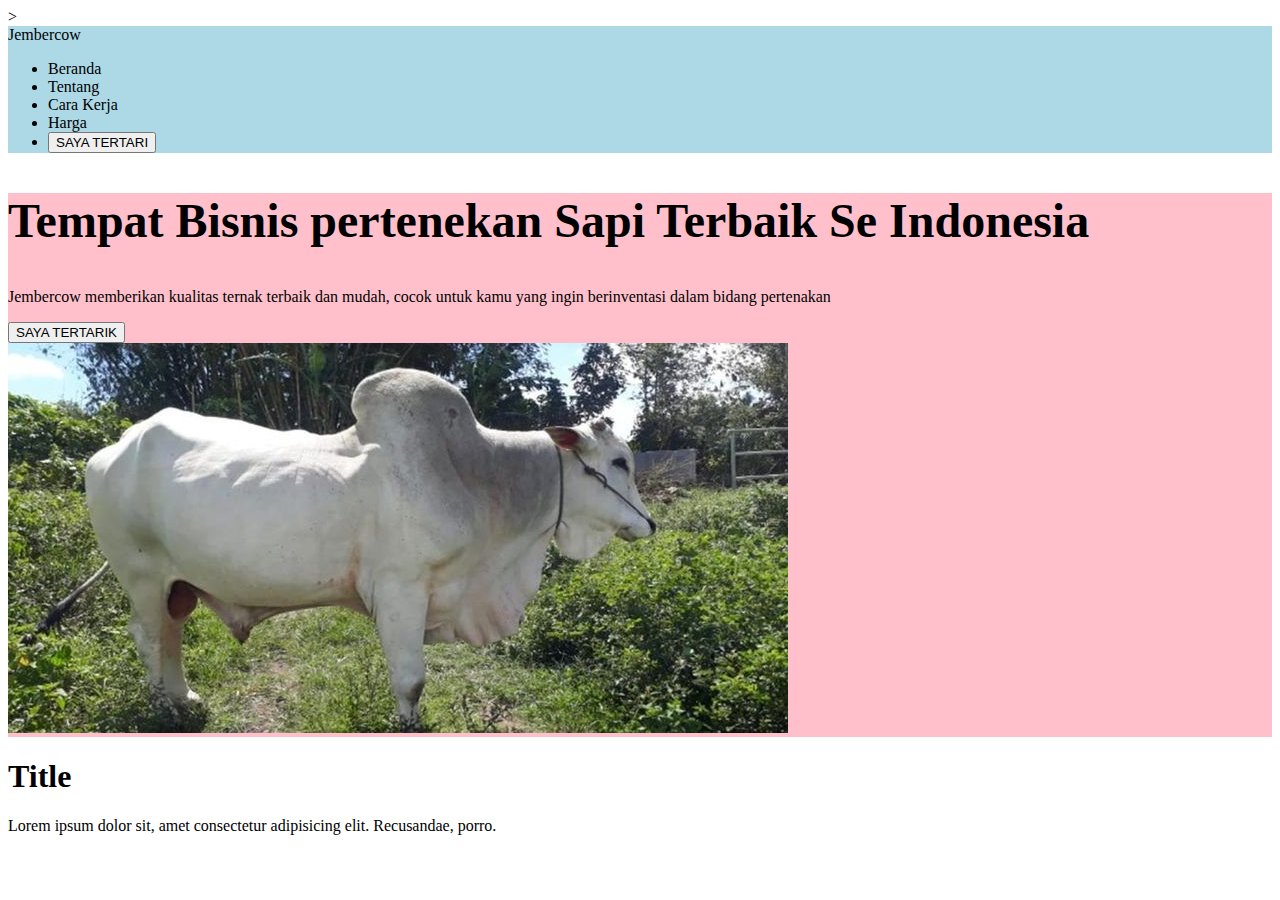
<file: index.html>
<!DOCTYPE html>
<html lang="en">

    <head> 
        <meta charset="UTF-8">
        <meta name="viewport" content="width=device-width, initial-scale=1.0">
        <title>Document</title>
        <link rel="stylesheet" href="stylesheet.css">
        <style>
            /* section#section1 {
                background-color: red;
            } */

            .background-pink {
                background-color: pink;
            }
        </style>>
    </head> 

    <body>

        <!-- Heading 1 ~ 6 -->
        <!-- <h1>Heading 1</h1>
        <h2>Heading 2</h2>
        <h3>Heading 3</h3>
        <h4>Heading 4</h4>
        <h5>Heading 5</h5>
        <h6>Heading 6</h6> -->
        <!-- End of Heading 1 ~ 6 -->
        
        
        <!-- <h1>My App</h1>
        <h6>This My app</h6>
        
        <p>Lorem ipsum dolor sit, amet consectetur adipisicing elit. Recusandae, porro.</p>
        
        <div>Lorem ipsum dolor sit amet.</div>
        
        <img src="https://i.pinimg.com/736x/23/2a/da/232ada0f55718621c64f325a972f59fe.jpg" alt="Gambar Tyler joseph" width="100px"> -->

        <!-- navigasi -->
        <!-- Inline styling -->
        <nav style="background-color: lightblue;">
            <div>Jembercow</div>
            <ul>
                <li>Beranda</li>
                <li>Tentang</li>
                <li>Cara Kerja</li>
                <li>Harga</li>
                <li>
                    <button>SAYA TERTARI</button>
                </li>
            </ul>
        </nav>

        <section class="background-pink">
            <!-- ubah font size h2 : 36px -->
            <h2>Tempat Bisnis pertenekan Sapi Terbaik Se Indonesia</h2>
            <p>Jembercow memberikan kualitas ternak terbaik dan mudah, cocok untuk kamu yang ingin berinventasi dalam bidang pertenakan</p>
            <button>SAYA TERTARIK</button>
            <br>
            <img src="img/sapi.jpg" alt="">
        </section>

        <!-- buat tag div yg isi h1{Title}, p{lorem10} -->
        <div class="baru">
            <h1>Title</h1>
            <p>Lorem ipsum dolor sit, amet consectetur adipisicing elit. Recusandae, porro.</p>
        </div>
        


    </body>

</html>
</file>
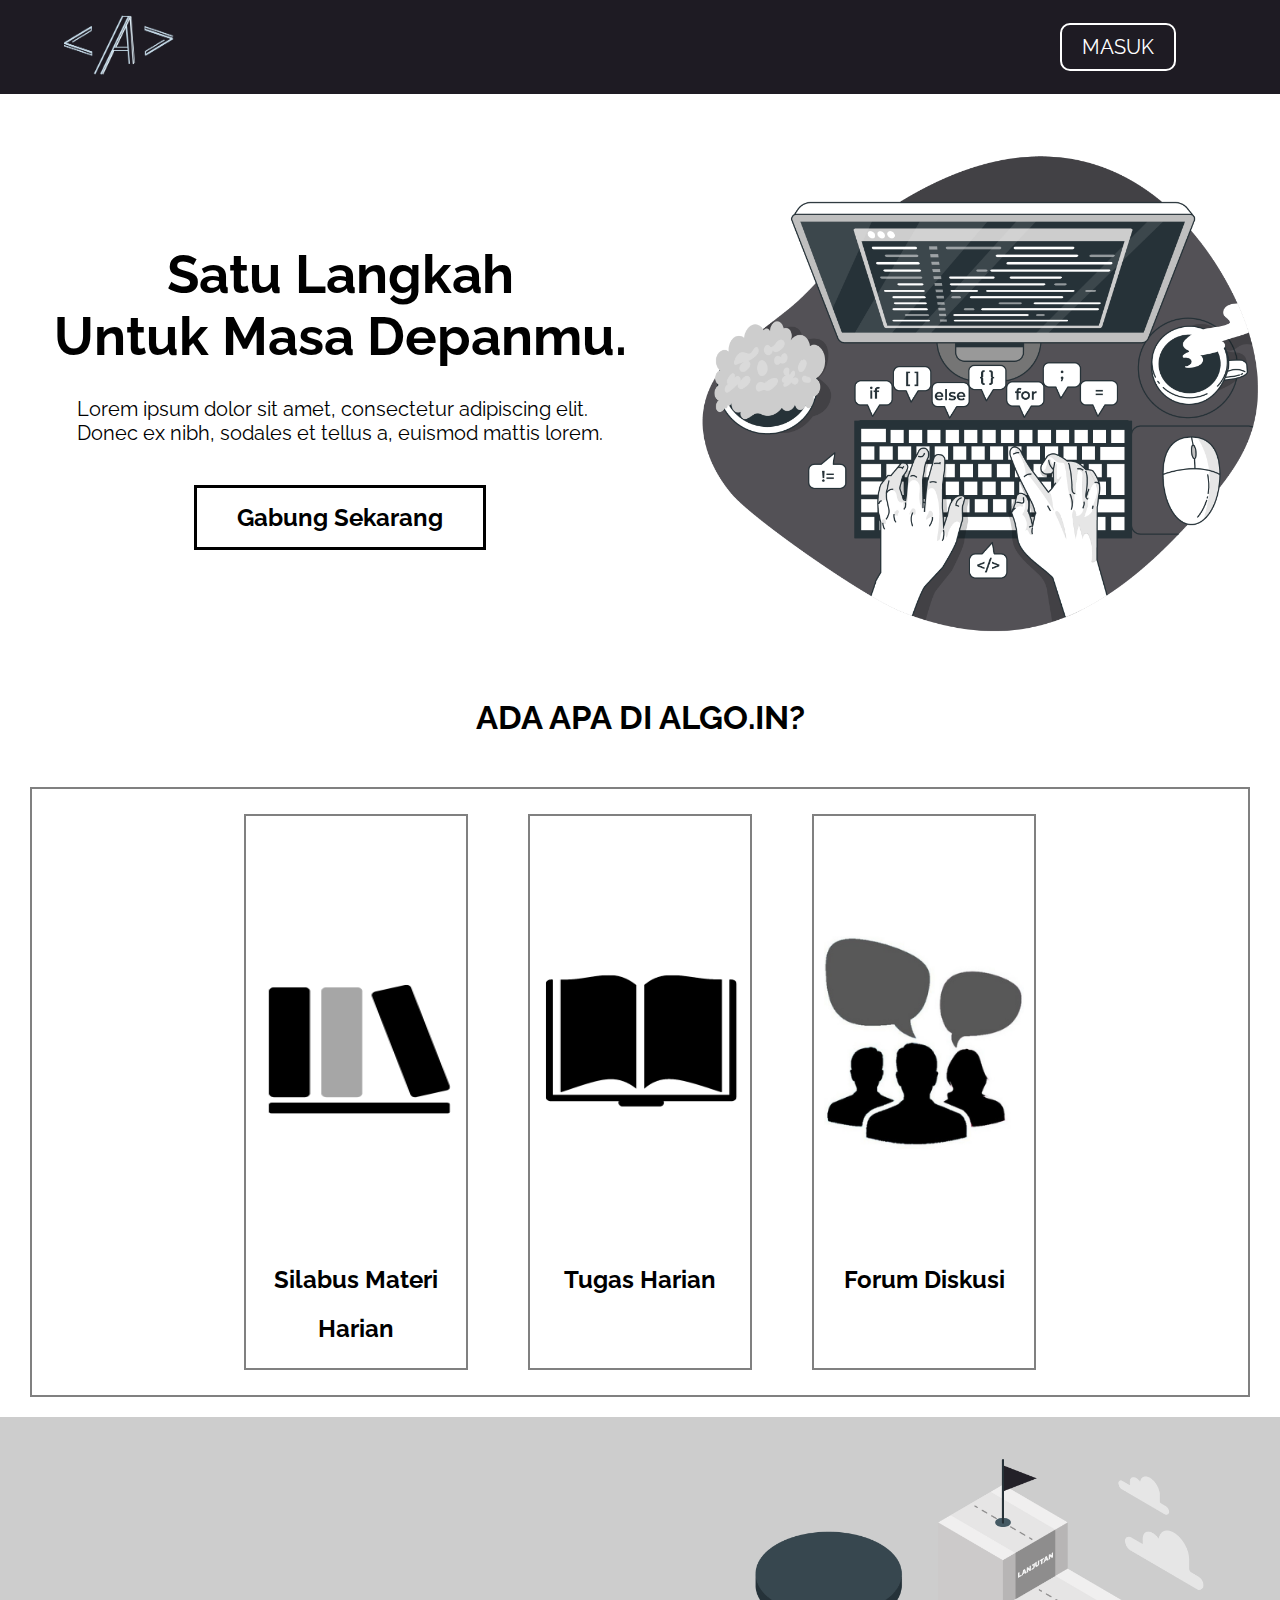
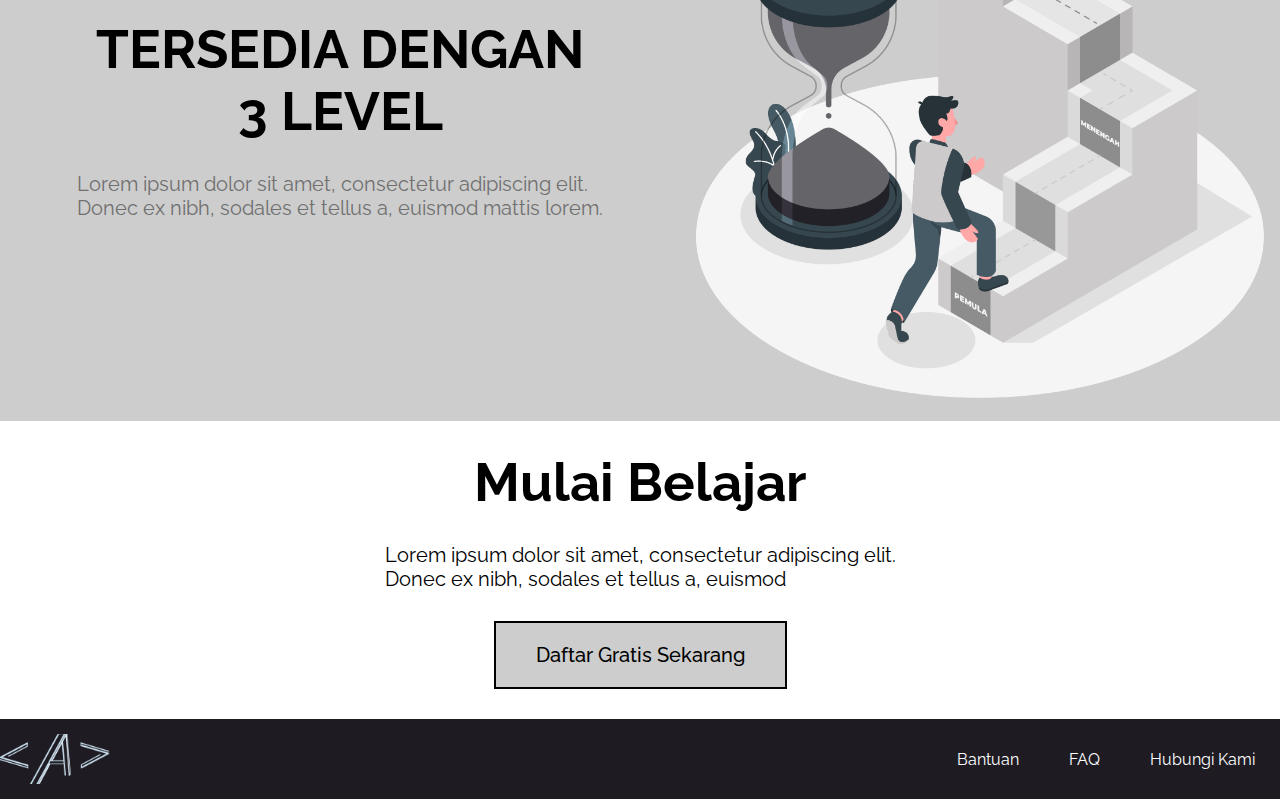
<file: halaman-utama-login.html>
<!DOCTYPE html>
<html lang="en">

<head>
    <meta charset="UTF-8">
    <meta name="viewport" content="width=device-width, initial-scale=1.0">
    <title>Halaman Utama</title>
    <link rel="stylesheet" href="css/stylesheet.css">
</head>

<body>

    <div class="nav-menu-utama">
        <div class="nav-menu-utama-box">
            <div class="nav-utama-logo">
                <img src="img/logoalgoin.png" width="110" height="60">
            </div>
            <div class="nav-utama-tombol-container">
                <button data-toggle="modal-login" class="nav-utama-tombol">MASUK</button>
                <span class="nav-utama-jarak"></span>
            </div>
        </div>
    </div>

    <div class="halaman-utama-container">
        <div class="halaman-utama-atas-bawah">
            <div class="halaman-utama-atas-bawah-kiri">
                <div class="halaman-utama-atas-bawah-kiri-judul">
                    Satu Langkah
                </div>
                <div class="halaman-utama-atas-bawah-kiri-judul">
                    Untuk Masa Depanmu.
                </div>
                <div class="halaman-utama-atas-bawah-kiri-text">
                    Lorem ipsum dolor sit amet, consectetur adipiscing elit. <br>
                    Donec ex nibh, sodales et tellus a, euismod mattis lorem.
                </div>
                <div class="halaman-utama-atas-bawah-kiri-tombol-container">
                    <button class="halaman-utama-atas-bawah-kiri-tombol">Gabung Sekarang</button>
                </div>
            </div>
            <div class="halaman-utama-atas-bawah-kanan">
                <img src="img/halaman utama 1.png" width="600" height="600">
            </div>
        </div>
        <div class="halaman-utama-atas-bawah-footer">
            ADA APA DI ALGO.IN?
        </div>

        <div class="halaman-utama-tengah-container">
            <div class="halaman-utama-tengah">
                <div class="halaman-utama-tengah-container">
                    <div class="halaman-utama-tengah-container-image">
                        <img src="img/icon1.png" width="200" height="400">
                    </div>
                    <div class="halaman-utama-tengah-container-text">
                        Silabus Materi
                    </div>
                    <div class="halaman-utama-tengah-container-text">
                        Harian
                    </div>
                </div>
                <div class="halaman-utama-tengah-container">
                    <div class="halaman-utama-tengah-container-image">
                        <img src="img/icon2.png" width="200" height="400">
                    </div>
                    <div class="halaman-utama-tengah-container-text">
                        Tugas Harian <br>
                    </div>
                </div>
                <div class="halaman-utama-tengah-container">
                    <div class="halaman-utama-tengah-container-image">
                        <img src="img/icon3.png" width="200" height="400">
                    </div>
                    <div class="halaman-utama-tengah-container-text">
                        Forum Diskusi <br>
                    </div>
                </div>
            </div>
        </div>
        <div class="halaman-utama-bawah">
            <div class="halaman-utama-atas-bawah-kiri">
                <div class="halaman-utama-atas-bawah-kiri-judul">
                    TERSEDIA DENGAN
                </div>
                <div class="halaman-utama-atas-bawah-kiri-judul">
                    3 LEVEL
                </div>
                <div class="halaman-utama-atas-bawah-kiri-tulisan2">
                    Lorem ipsum dolor sit amet, consectetur adipiscing elit. <br>
                    Donec ex nibh, sodales et tellus a, euismod mattis lorem.
                </div>
            </div>
            <div class="halaman-utama-atas-bawah-kanan">
                <img src="img/level2-01.png" width="600" height="600">
            </div>
        </div>
        <div class="halaman-utama-gabung">
            <div class="halaman-utama-gabung-tulisan">
                Mulai Belajar
            </div>
            <div class="halaman-utama-gabung-tulisan2">
                Lorem ipsum dolor sit amet, consectetur adipiscing elit. <br>
                Donec ex nibh, sodales et tellus a, euismod 
            </div>
            <div class="halaman-utama-gabung-tombol-container">
                <button class="halaman-utama-gabung-tombol">Daftar Gratis Sekarang</button>
            </div>
        </div>
    </div>

    <div class="footer">
        <div class="footer-logo"></div>
        <ul class="footer-menu">
            <li class="footer-menu-list"><a href="#">Bantuan</a></li>
            <li class="footer-menu-list"><a href="#">FAQ</a></li>
            <li class="footer-menu-list"><a href="#">Hubungi Kami</a></li>
        </ul>
    </div>

    <div class="cover">
        <div class="cover-verdict">

        </div>
        <div class="cover-container">
            <div class="cover-container-title">
                MASUK
            </div>
            <form method="POST" name="form-login">
                <label for="username" class="cover-container-label">Email/Username</label> <br>
                <input type="text" name='username' id='username' class="cover-container-input"> <br>
                <label for="password" class="cover-container-label">Kata Sandi</label> <br>
                <input type="password" name='password' id='password' class="cover-container-input">
                <div class="cover-container-lupa-password">
                    <a href="#">Lupa kata sandi?</a>
                </div>
                <div class="cover-button-container">
                    <a href="halaman-akun.html"><input type="submit" value="MASUK" class="cover-container-tombol-login"></a>
                </div>
            </form>
        </div>
    </div>

    <script src="js/halamanutama.js"></script>
</body>

</html>
</file>
<file: stylesheet.css>
.background-pink h2 {
    font-size: 36pt;
}
</file>
<file: css/stylesheet.css>
@import url('https://fonts.googleapis.com/css2?family=Raleway:ital,wght@0,100;0,200;0,300;0,400;0,500;0,600;0,700;0,800;0,900;1,100;1,200;1,300;1,400;1,500;1,600;1,700;1,800;1,900&display=swap');

:root {
    --ungutua: #1E1B23;
    --abu2: #CDCDCD;
    --merahtua: #9D0F0D;
    --abumuda: 	#E5E5E5;
}

* {
    padding: 0;
    margin: 0;
    font-family: 'Raleway', sans-serif;
}

a {
    text-decoration: none;
    color: black;
}

li a {
    text-decoration: none;
    color: white;
}

li a:visited {
    color: white;
}

/* Header */

.navbar {
    position: absolute;
    color: white;
    width: 100%;
    background-color: var(--ungutua);
    justify-content: space-between;
    display: flex;
    padding-top: 15px;
    padding-bottom: 15px;
}

.navbar-kiri {
    display: flex;
    align-items: center;
}

.navbar-kanan {
    display: flex;
    align-items: center;
    padding-right: 80px;
}

.navbar-logo {
    background-image: url("../img/logoalgoin.png");
    background-position: center;
    background-size: cover;
    width: 110px;
    height: 50px;
}

.navbar-menu-list {
    list-style-type: none;
    text-decoration: none;
    display: flex;
    margin-left: 20px;
}

li>a {
    padding: 0px 10px;
}

.navbar-segitiga {
    background-image: url('../img/navbar-triangle-down.png');
    background-position: center;
    background-size: cover;
    width: 10px;
    height: 7px;
    margin-left: 10px;
}


/* Footer */

.footer {
    padding: 15px 0px 15px 0px;
    color: white;
    width: 100%;
    background-color: var(--ungutua);
    justify-content: space-between;
    display: flex;
    align-items: center;
    position: absolute;
}

.footer-logo {
    background-image: url('../img/logoalgoin.png');
    background-position: center;
    background-size: cover;
    width: 110px;
    height: 50px;
}

.footer-menu {
    display: flex;
}

.footer-menu-list {
    list-style-type: none;
    color: white;
    margin: 0px 15px;
}

/* Halaman Utama */

.halaman-utama-atas-bawah {
    display: flex;
}

.halaman-utama-atas-bawah-kiri {
    width: 60%;
    display: flex;
    flex-direction: column;
    align-items: center;
    justify-content: center;
}

.halaman-utama-atas-bawah-kiri-judul {
    font-weight: 700;
    font-size: 40pt;
}

.halaman-utama-atas-bawah-kiri-text {
    margin-top: 30px;
    font-size: 15pt;
}

.halaman-utama-atas-bawah-kiri-tombol-container {
    margin-top: 40px;
}

.halaman-utama-atas-bawah-kiri-tombol {
    font-size: 18pt;
    font-weight: 700;
    border: 3px solid black;
    padding: 15px 40px;
    background-color: white;

}

.halaman-utama-atas-bawah-footer {
    display: flex;
    justify-content: center;
    font-size: 25pt;
    font-weight: 700;
    margin-bottom: 50px;
}

.halaman-utama-tengah-container-utama {
    display: flex;
    justify-content: center;
}

.halaman-utama-tengah {
    display: flex;
}

.halaman-utama-tengah-container {
    display: flex;
    flex-direction: column;
    align-items: center;
    border: 2px solid grey;
    margin: 20px 30px;
    padding: 5px 10px;
}

.halaman-utama-tengah-container-image {
    margin: 20px 0px;
}

.halaman-utama-tengah-container-text {
    font-size: 18pt;
    font-weight: 700;
    padding-bottom: 20px;
}

.halaman-utama-bawah {
    display: flex;
    background-color: #CDCDCD;
}

.halaman-utama-atas-bawah-kiri-tulisan2 {
    margin-top: 30px;
    font-size: 15pt;
    color: #707070;
}

.halaman-utama-gabung {
    display: flex;
    flex-direction: column;
    align-items: center;
    justify-content: center;
    padding: 30px 0; 
}

.halaman-utama-gabung-tulisan {
    font-size: 40pt;
    font-weight: 700;
}

.halaman-utama-gabung-tombol {
    border: 2px solid black;
    background-color: #CDCDCD;
    font-size: 15pt;
    font-weight: 500;
    padding: 20px 40px
}

.halaman-utama-gabung-tulisan2 {
    margin: 30px 0;
    font-size: 15pt;
}

/* Daftar Login */

.cover {
    display: none;
    position:fixed;
    top:0;
    bottom:0;
    left:0;
    right:0;
    background-color:rgba(0,0,0,0.85);
}

.cover.show {
    display: block;
}

.cover-verdict{
    display: none;
    border: 2px solid black;
    position: fixed;
    top:30px;
    left: 37vw;
    width:27%;
    background-color:#ffffff;
    opacity:1;
    padding: 10px 30px;
    border-radius: 5px;
    z-index: 10;
    font-size: 11pt;
    text-align: center;
}

.cover-verdict.show {
    display: block;
}

.cover-container{
    position: fixed;
    top:90px;
    left: 37vw;
    width:27%;
    background-color:#ffffff;
    opacity:1;
    padding: 20px 30px;
    border-radius: 10px;
    z-index: 10;
}


.cover-container-title {
    text-align: center;
    font-size: 17pt;
    font-weight: 800;
    margin-bottom: 20px;
}

.cover-container-input {
    border: 1px solid grey;
    border-radius: 5px;
    padding: 10px 55% 10px 1%;
    background-color: #E8F0FE;
    margin: 10px 0;
}

.cover-container-input :focus {
    outline: none;
    background-color: red;
}

.cover-button-container {
    display: flex;
    justify-content: center;
}

.cover-container-tombol-login {
    color: red;
    font-weight: 600;
    background-color: var(--abu2);
    border: none;
    padding: 8px 20px;
    margin: 15px 0;
    border-radius: 5px;
    cursor: pointer;
}

.cover-container-lupa-password {
    font-size: 10pt;
    margin-left: 10px;
    text-decoration: underline;
}

.nav-menu-utama {
    width: 100%;
    display: flex;
    justify-content: center;
    background-color: var(--ungutua);
}

.nav-menu-utama-box {
    padding: 15px;
    width: 90%;
    display: flex;
    justify-content: space-between;
}

.nav-utama-tombol-container {
    display: flex;
    align-items: center;
}

.nav-utama-tombol {
    border: 2px solid white;
    border-radius: 10px;
    font-size: 15pt;
    padding: 10px 20px;
    background-color: var(--ungutua);
    color: white;
    cursor: pointer;
}

.nav-utama-tombol:focus {
    outline: none;
}

.nav-utama-jarak {
    padding: 0 20px;
    
}

#nav-utama-tombol2 {
    border: 1px solid grey;
    background-color: var(--abu2);
    color: black;
}
</file>
